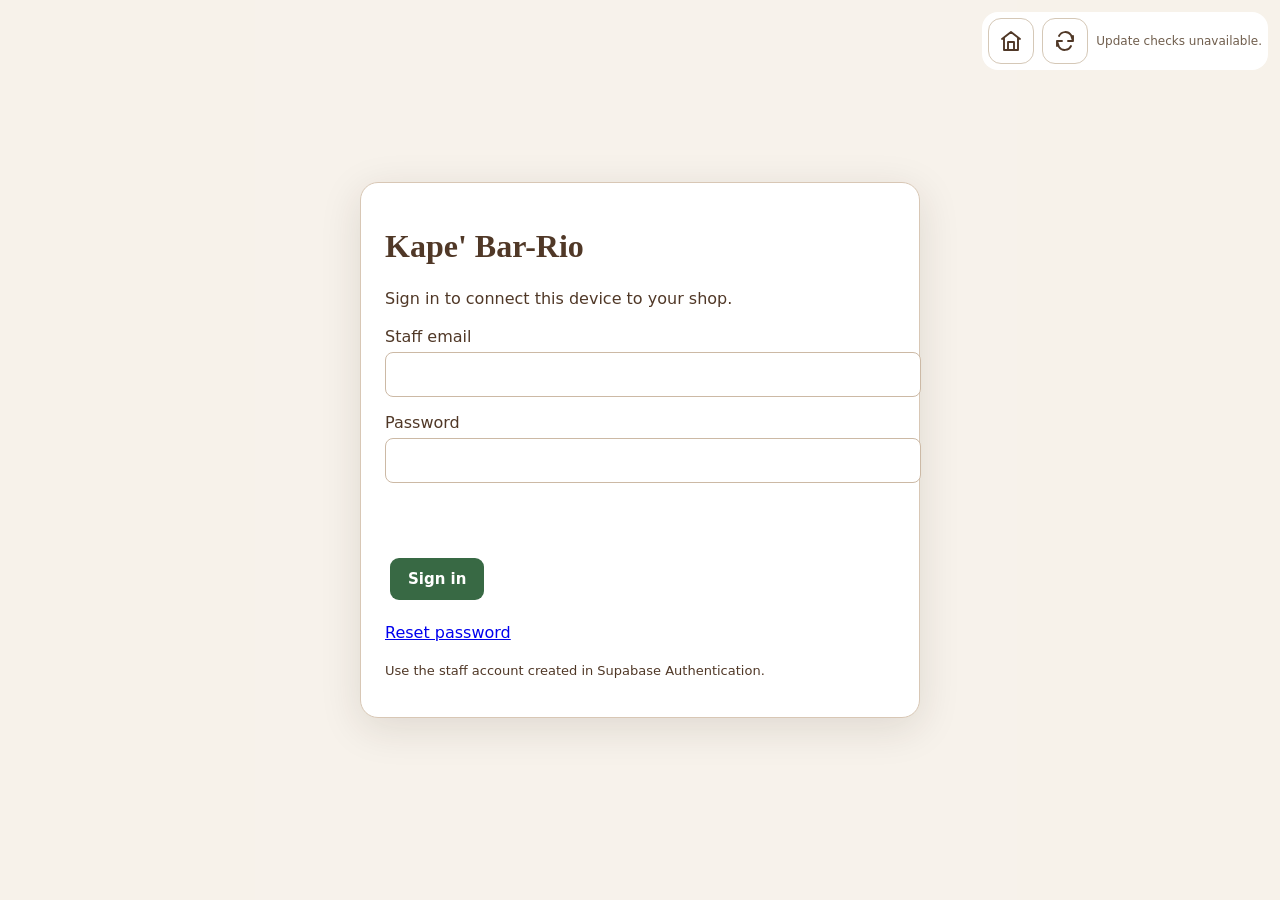
<file: index.html>
<!DOCTYPE html>
<html lang="en">
<head>
  <meta charset="UTF-8">
  <meta name="viewport" content="width=device-width, initial-scale=1.0, viewport-fit=cover">
  <meta name="theme-color" content="#17130f">
  <meta name="apple-mobile-web-app-capable" content="yes">
  <meta name="apple-mobile-web-app-status-bar-style" content="black-translucent">
  <title>Kape' Bar-Rio Inventory</title>
  <link rel="manifest" href="manifest.json">
  <link rel="stylesheet" href="style.css"><link rel="stylesheet" href="sync.css">
<style>.top-actions .icon-button{width:44px;height:44px;padding:10px;display:inline-flex;align-items:center;justify-content:center}.icon-button svg{width:23px;height:23px}.icon-button[hidden]{display:none}.top-actions .icon-button.connected{background:#15803d;color:white;border-color:#15803d}.top-actions .icon-button.update-ready{background:#d97706;color:white;border-color:#d97706}.icon-button:focus-visible{outline:3px solid #eab308;outline-offset:3px}</style>
<link rel="stylesheet" href="page-tools.css"><link rel="stylesheet" href="supply-orders.css"></head>
<body data-update-worker="service-worker.js">
  <header class="topbar">
    <div>
      <h1>Kape' Bar-Rio</h1>
      <p>Inventory Management</p>
    </div>
    <div class="top-actions">
      <button type="button" id="addInventoryIngredientBtn" title="Add new ingredient" style="border:1px solid #8b674a;border-radius:10px;padding:9px 12px;min-height:44px;background:#fff7ea;color:#523b29;font:700 13px system-ui">+ Ingredient</button>
      <button class="top-history-btn icon-button" id="onlineStatus" type="button" aria-label="Sync inventory" title="Sync inventory"><svg viewBox="0 0 24 24" aria-hidden="true" fill="none" stroke="currentColor" stroke-width="2" stroke-linecap="round" stroke-linejoin="round"><path d="M7 18h11a4 4 0 0 0 .5-8A6.5 6.5 0 0 0 6 8a5 5 0 0 0 1 10Z"/></svg></button>
      <button class="top-history-btn icon-button" id="uploadCountsBtn" type="button" aria-label="Upload inventory counts" title="Upload inventory counts"><svg viewBox="0 0 24 24" aria-hidden="true" fill="none" stroke="currentColor" stroke-width="2" stroke-linecap="round" stroke-linejoin="round"><path d="M12 16V3m-5 5 5-5 5 5M4 17v4h16v-4"/></svg></button>
      <button class="top-history-btn icon-button" id="previousInventoryBtn" type="button" aria-label="Previous inventory" title="Previous inventory"><svg viewBox="0 0 24 24" aria-hidden="true" fill="none" stroke="currentColor" stroke-width="2" stroke-linecap="round" stroke-linejoin="round"><rect x="3" y="5" width="18" height="16" rx="2"/><path d="M16 3v4M8 3v4M3 11h18"/></svg></button>
      <button class="top-history-btn icon-button" id="updateBtn" type="button" aria-label="Check for updates" title="Check for updates"><svg viewBox="0 0 24 24" aria-hidden="true" fill="none" stroke="currentColor" stroke-width="2" stroke-linecap="round" stroke-linejoin="round"><path d="M20 7v5h-5M4 17v-5h5M6 7a7 7 0 0 1 12-1l2 2M4 16l2 2a7 7 0 0 0 12-1"/></svg></button>
      <button class="top-history-btn icon-button" id="backupBtn" type="button" aria-label="Download backup" title="Download backup"><svg viewBox="0 0 24 24" aria-hidden="true" fill="none" stroke="currentColor" stroke-width="2" stroke-linecap="round" stroke-linejoin="round"><path d="M12 3v12m-5-5 5 5 5-5M4 16v5h16v-5"/></svg></button>
      <button class="top-history-btn icon-button" id="signOutBtn" type="button" aria-label="Sign out" title="Sign out"><svg viewBox="0 0 24 24" aria-hidden="true" fill="none" stroke="currentColor" stroke-width="2" stroke-linecap="round" stroke-linejoin="round"><path d="m6 6 12 12M18 6 6 18"/></svg></button>
      <button id="cloudRetryBtn" hidden type="button" aria-label="Retry sync" title="Retry sync" class="top-history-btn icon-button">↻</button>
    </div>
  </header>

  <p id="cloudNote" role="status" style="padding:0 24px"></p><main class="app" id="appShell">
    <section class="panel ingredients-panel">
      <div class="tabs">
        <button class="tab active" id="inventoryTab" type="button">All Ingredients</button>
        <button class="tab" id="lowStocksTab" type="button">Low Stocks</button><button class="tab" id="supplyOrdersTab" type="button">Supply Orders</button>
      </div>

      <div id="inventoryBrowser" class="inventory-browser">
        <aside class="category-pane" id="categoryPane"></aside>
        <div id="categoryList" class="category-list"></div>
      </div>
    </section>

    <section class="panel keypad-panel" id="keypadPanel">
      <div id="selectedEmpty" class="empty-state">
        <div class="empty-icon">☕</div>
        <h2>Select an ingredient</h2>
        <p>Choose an item on the left to enter its remaining stock.</p>
      </div>

      <div id="editor" class="editor hidden">
        <div class="keypad-item-name" id="keypadItemName"></div>
        <div class="measure-inputs" id="measureInputs"></div>
        <div class="measure-total" id="measureTotal"></div>
        <div class="measure-hint" id="measureHint"></div>
        <div class="keypad-display" id="keypadDisplay">0</div>
        <div class="keypad" id="keypad">
          <button type="button" data-key="7">7</button>
          <button type="button" data-key="8">8</button>
          <button type="button" data-key="9">9</button>
          <button type="button" data-key="4">4</button>
          <button type="button" data-key="5">5</button>
          <button type="button" data-key="6">6</button>
          <button type="button" data-key="1">1</button>
          <button type="button" data-key="2">2</button>
          <button type="button" data-key="3">3</button>
          <button type="button" class="out-stock-key" data-key="outOfStock">Out of Stock</button>
          <button type="button" data-key="0">0</button>
          <button type="button" data-key="backspace">⌫</button>
        </div>
      </div>
    </section>
<section id="inventorySupplyOrdersPanel" class="supply-tab-panel" hidden><div id="inventorySupplyOrders"></div></section>  </main>

  <div id="toast" class="toast" role="status"></div>
  <script src="data.js"></script>
  <script src="app.js?v=food-availability-20261119"></script><script src="sync-config.js"></script><script src="sync-core.js"></script><script src="inventory-cloud.js?v=visibility-fix-20261104"></script>
<script src="supply-orders.js"></script><script src="supply-tabs.js"></script><script src="page-tools.js?v=host-home-v26"></script></body>
</html>
</file>
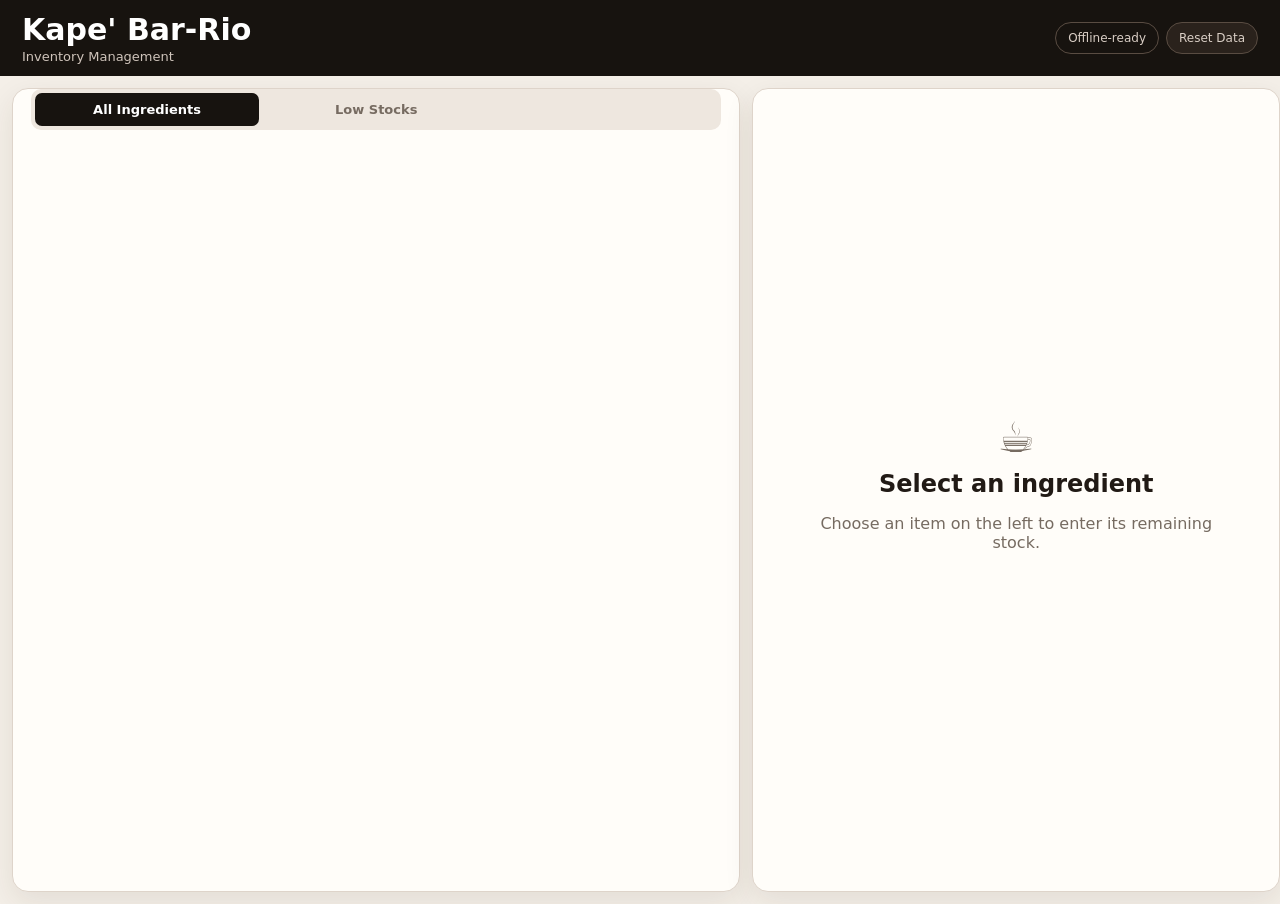
<file: index.v5.backup.html>
<!DOCTYPE html>
<html lang="en">
<head>
  <meta charset="UTF-8">
  <meta name="viewport" content="width=device-width, initial-scale=1.0, viewport-fit=cover">
  <meta name="theme-color" content="#17130f">
  <meta name="apple-mobile-web-app-capable" content="yes">
  <meta name="apple-mobile-web-app-status-bar-style" content="black-translucent">
  <title>Kape' Bar-Rio Inventory</title>
  <link rel="manifest" href="manifest.json">
  <link rel="stylesheet" href="style.css">
</head>
<body>
  <header class="topbar">
    <div>
      <h1>Kape' Bar-Rio</h1>
      <p>Inventory Management</p>
    </div>
    <div class="top-actions">
      <span class="status-pill" id="onlineStatus">Offline-ready</span>
      <button class="top-reset-btn" id="resetBtn" type="button">Reset Data</button>
    </div>
  </header>

  <main class="app" id="appShell">
    <section class="panel ingredients-panel">
      <div class="tabs">
        <button class="tab active" id="inventoryTab" type="button">All Ingredients</button>
        <button class="tab" id="lowStocksTab" type="button">Low Stocks</button>
      </div>

      <div id="categoryList" class="category-list"></div>
    </section>

    <section class="panel keypad-panel" id="keypadPanel">
      <div id="selectedEmpty" class="empty-state">
        <div class="empty-icon">☕</div>
        <h2>Select an ingredient</h2>
        <p>Choose an item on the left to enter its remaining stock.</p>
      </div>

      <div id="editor" class="editor hidden">
        <div class="keypad-item-name" id="keypadItemName"></div>
        <div class="keypad-display" id="keypadDisplay">0</div>
        <div class="keypad" id="keypad">
          <button type="button" data-key="7">7</button>
          <button type="button" data-key="8">8</button>
          <button type="button" data-key="9">9</button>
          <button type="button" data-key="4">4</button>
          <button type="button" data-key="5">5</button>
          <button type="button" data-key="6">6</button>
          <button type="button" data-key="1">1</button>
          <button type="button" data-key="2">2</button>
          <button type="button" data-key="3">3</button>
          <button type="button" data-key="clear">C</button>
          <button type="button" data-key="0">0</button>
          <button type="button" data-key="backspace">⌫</button>
        </div>
        <button class="save-btn" id="saveBtn" type="button">UPDATE</button>
      </div>
    </section>
  </main>

  <div id="toast" class="toast" role="status"></div>
  <script src="data.js"></script>
  <script src="app.js"></script>
</body>
</html>
</file>
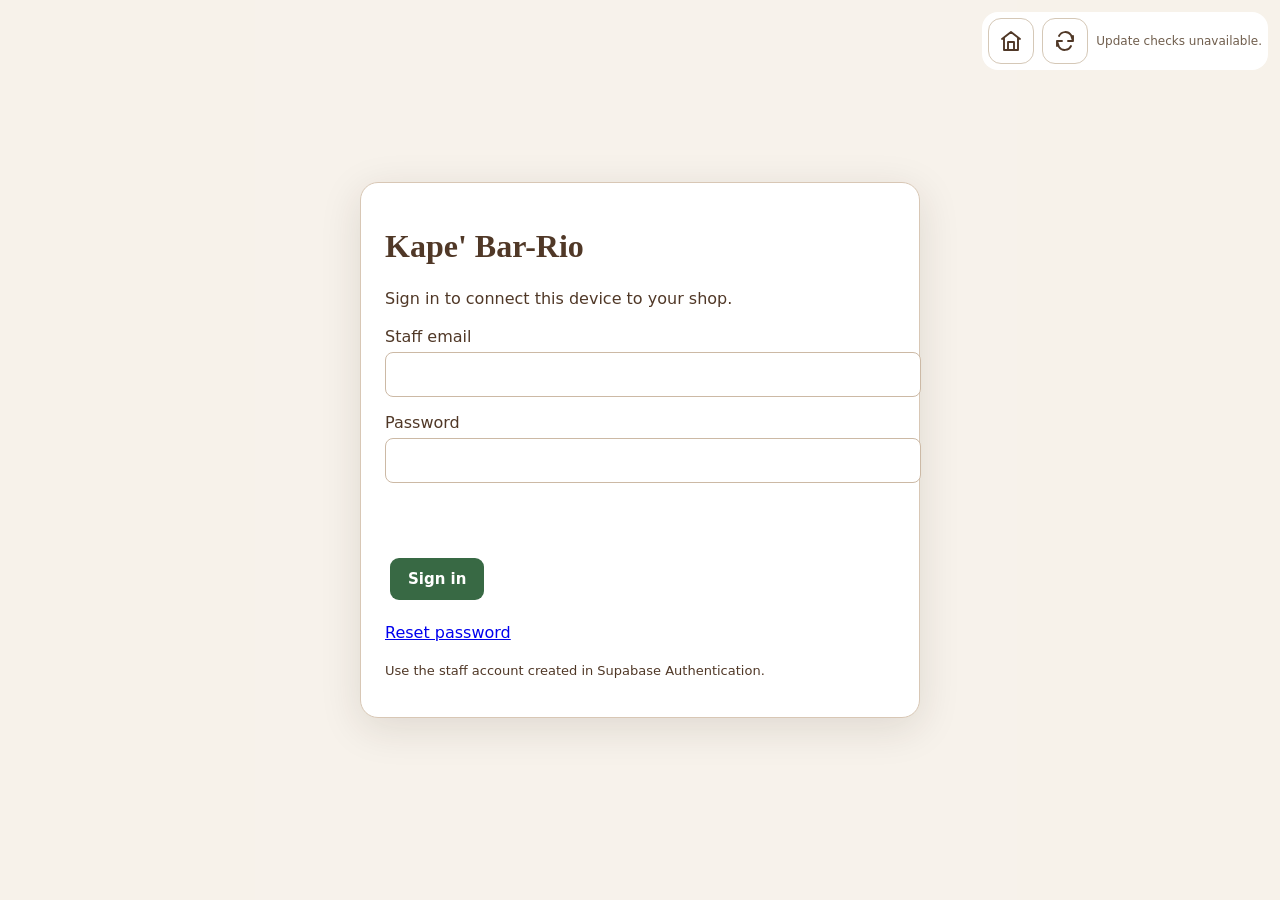
<file: sync-login.html>
<!doctype html><html lang="en"><head><meta charset="utf-8"><meta name="viewport" content="width=device-width,initial-scale=1"><title>Kape' Bar-Rio · Staff Login</title><link rel="stylesheet" href="sync.css"><link rel="stylesheet" href="page-tools.css"></head><body data-update-worker="service-worker.js" style="background:#f7f2eb"><main class="cloud-screen"><form id="loginForm" class="cloud-box"><h1>Kape' Bar-Rio</h1><p>Sign in to connect this device to your shop.</p><label for="email">Staff email</label><input id="email" type="email" autocomplete="username" required><label for="password">Password</label><input id="password" type="password" autocomplete="current-password" required><p class="cloud-error" id="error" role="alert"></p><button id="signIn">Sign in</button><p><a href="https://kape-barrio.pages.dev/reset-password.html">Reset password</a></p><p style="font-size:13px">Use the staff account created in Supabase Authentication.</p></form></main><script src="sync-config.js"></script><script src="sync-core.js"></script><script>
const loginForm=document.getElementById('loginForm'),loginEmail=document.getElementById('email'),loginPassword=document.getElementById('password'),loginError=document.getElementById('error'),loginSubmit=document.getElementById('signIn');
loginForm.onsubmit=async e=>{e.preventDefault();loginSubmit.disabled=true;loginError.textContent='';try{await KBRCloud.login(loginEmail.value.trim(),loginPassword.value);loginPassword.value='';const wanted=new URLSearchParams(location.search).get('next');const destination=['index.html','menu.html','display.html','manager.html','sales.html'].includes(wanted)?wanted:'index.html';location.replace(destination==='index.html'?'./':destination.replace(/\.html$/,''));}catch(err){loginError.textContent=err.message;}finally{loginSubmit.disabled=false;}};
</script><script src="page-tools.js"></script></body></html>
</file>
<file: style.css>
:root {
  --bg: #f4efe8;
  --panel: #fffdf9;
  --text: #211a15;
  --muted: #766b61;
  --line: #ded4ca;
  --accent: #5c3927;
  --accent-dark: #3f2619;
  --low: #c7352b;
  --low-bg: #fff0ee;
  --selected: #dff2df;
  --shadow: 0 10px 30px rgba(55, 39, 27, .09);
}

* { box-sizing: border-box; }
html, body {
  margin: 0;
  min-height: 100%;
  background: var(--bg);
  color: var(--text);
  font-family: Inter, ui-sans-serif, system-ui, -apple-system, BlinkMacSystemFont, "Segoe UI", sans-serif;
}
button, input { font: inherit; }
button { -webkit-tap-highlight-color: transparent; }
body { min-height: 100vh; }

.topbar {
  min-height: 72px;
  padding: 12px 22px;
  display: flex;
  align-items: center;
  justify-content: space-between;
  background: #17130f;
  color: #fff;
}
.topbar h1 { margin: 0; font-size: clamp(21px, 3vw, 30px); }
.topbar p { margin: 2px 0 0; color: #cfc4bb; font-size: 13px; }
.top-actions { display: flex; align-items: center; gap: 7px; }
.status-pill {
  border: 1px solid #594c42;
  color: #d9cec5;
  border-radius: 999px;
  padding: 8px 12px;
  font-size: 12px;
}
.top-history-btn,
.top-reset-btn {
  border: 1px solid #594c42;
  background: #2a221c;
  color: #d9cec5;
  border-radius: 999px;
  padding: 8px 12px;
  font-size: 12px;
  cursor: pointer;
}
.top-history-btn { background: #2a221c; color: #d9cec5; border-radius: 999px; padding: 8px 12px; font-size: 12px; cursor: pointer; }
.top-history-btn:active, .top-reset-btn:active { background: #3a2f27; }

.app {
  height: calc(100vh - 72px);
  display: grid;
  grid-template-columns: 58% 42%;
  gap: 12px;
  padding: 12px;
  overflow: hidden;
}
.panel {
  min-height: 0;
  background: var(--panel);
  border: 1px solid var(--line);
  border-radius: 16px;
  box-shadow: var(--shadow);
  overflow: hidden;
}
.ingredients-panel { display: flex; flex-direction: column; min-height: 0; }

.tabs {
  flex: 0 0 auto;
  display: grid;
  grid-template-columns: repeat(3, minmax(0, 1fr));
  gap: 5px;
  margin: 0 18px 9px;
  padding: 4px;
  border-radius: 10px;
  background: #eee7df;
}
.tab {
  min-width: 0;
  white-space: nowrap;
  border: 0;
  border-radius: 7px;
  padding: 9px 6px;
  background: transparent;
  color: var(--muted);
  font-size: 13px;
  font-weight: 700;
  cursor: pointer;
}
.tab.active { background: #17130f; color: white; }

/* All Ingredients browser: category navigation on the left, ingredient list on the right. */
.inventory-browser {
  min-height: 0;
  flex: 1 1 auto;
  display: grid;
  grid-template-columns: minmax(150px, 30%) 1fr;
  gap: 8px;
  padding: 0 10px 12px;
}
.category-pane {
  min-height: 0;
  overflow-y: auto;
  overflow-x: hidden;
  padding: 2px 2px 8px;
  border-right: 1px solid var(--line);
}
.category-nav-item {
  width: 100%;
  min-height: 54px;
  display: flex;
  align-items: center;
  justify-content: space-between;
  gap: 7px;
  margin-bottom: 5px;
  padding: 9px 10px;
  border: 1px solid transparent;
  border-radius: 9px;
  background: transparent;
  color: var(--text);
  text-align: left;
  font-size: 12px;
  font-weight: 700;
  cursor: pointer;
}
.category-nav-item:hover { background: #f7f1eb; }
.category-nav-item.active { background: #17130f; color: #fff; }
.category-nav-copy {
  min-width: 0;
  display: flex;
  flex-direction: column;
  gap: 3px;
}
.category-nav-name { line-height: 1.2; }
.category-progress {
  color: var(--muted);
  font-size: 10px;
  font-weight: 700;
}
.category-nav-item.active .category-progress { color: #cfcfcf; }
.category-check {
  flex: 0 0 auto;
  width: 20px;
  height: 20px;
  display: grid;
  place-items: center;
  border-radius: 50%;
  background: #55a957;
  color: #fff;
  font-size: 12px;
  font-weight: 900;
}
.category-list {
  min-height: 0;
  overflow-y: auto;
  overflow-x: hidden;
  padding: 0 2px 12px;
}

.low-mode .ingredients-panel { grid-column: 1 / -1; }
.low-mode .keypad-panel { display: none; }
.low-mode .inventory-browser {
  display: block;
  min-height: 0;
  height: 100%;
  padding: 0 14px 14px;
  overflow: hidden;
}
.low-mode .category-pane { display: none; }
.low-mode .category-list {
  height: 100%;
  min-height: 0;
  padding: 0 2px 12px;
  overflow-y: auto;
  overflow-x: hidden;
}
.low-mode .low-full-header { position: sticky; top: 0; z-index: 2; }
.low-mode .low-columns { position: sticky; top: 45px; z-index: 2; background: var(--panel); }

.category { margin-bottom: 12px; }
.category-header {
  display: flex;
  align-items: center;
  justify-content: space-between;
  padding: 9px 11px;
  margin-bottom: 5px;
  border-radius: 9px;
  background: #000;
  color: #fff;
}
.category-header-static { position: relative; }
.category-title strong {
  display: block;
  color: #fff;
  font-size: 14px;
  font-weight: 800;
}
.category-title span {
  color: #c9c9c9 !important;
  font-size: 10px !important;
  margin-top: 2px;
}
.category-low {
  color: #ffb0ab !important;
  font-size: 10px !important;
  font-weight: 800;
}

.ingredient-row {
  width: 100%;
  border: 1px solid transparent;
  border-radius: 10px;
  margin-top: 4px;
  padding: 9px 10px;
  display: grid;
  grid-template-columns: 1fr auto auto;
  gap: 9px;
  text-align: left;
  align-items: center;
  background: transparent;
  color: var(--text);
  cursor: pointer;
}
.ingredient-row:hover { background: #f8f3ed; }
.ingredient-row.selected { background: var(--selected); border-color: #9fcb9f; }
.ingredient-row.low { background: var(--low-bg); }
.ingredient-row.low.selected { background: var(--selected); border-color: #9fcb9f; }
.item-main strong { display: block; font-size: 13px; }

.item-main {
  display: flex;
  align-items: center;
  gap: 7px;
  min-width: 0;
}
.item-check {
  flex: 0 0 auto;
  width: 20px;
  height: 20px;
  border-radius: 50%;
  display: inline-flex;
  align-items: center;
  justify-content: center;
  background: #55a957;
  color: #fff;
  font-size: 13px;
  font-weight: 900;
}
.item-stock.out-stock-text {
  text-align: right;
  font-size: 12px;
  line-height: 1.1;
}

.item-stock { text-align: right; min-width: 64px; }
.item-stock strong { font-size: 15px; }
.warning-dot {
  width: 20px; height: 20px; display: grid; place-items: center;
  border-radius: 50%; background: var(--low); color: white; font-weight: 800; font-size: 11px;
}

.low-columns, .low-stock-row {
  display: grid;
  grid-template-columns: minmax(180px, 1.5fr) minmax(150px, 1fr) minmax(140px, 1fr) minmax(120px, .8fr);
  align-items: center;
  column-gap: 14px;
}
.low-columns {
  padding: 7px 12px;
  color: var(--muted);
  font-size: 10px;
  font-weight: 800;
  text-transform: uppercase;
  letter-spacing: .04em;
}
.low-stock-row {
  min-height: 50px;
  margin-top: 4px;
  padding: 9px 12px;
  border: 1px solid var(--line);
  border-radius: 10px;
  background: #fff;
  font-size: 12px;
}
.low-stock-row > strong { font-size: 13px; }
.low-stock-row > span { color: var(--muted); }
.remaining-stock { font-weight: 800; color: var(--text) !important; }
.order-cell { display: flex; align-items: center; }
.ordered-btn {
  min-width: 90px;
  border: 1px solid #c8c8c8;
  border-radius: 8px;
  padding: 7px 11px;
  background: #d6d6d6;
  color: #666;
  font-size: 11px;
  font-weight: 800;
  cursor: pointer;
}
.ordered-btn.is-ordered { background: #55a957; border-color: #55a957; color: #fff; }
.ordered-btn:active { transform: scale(.98); }
.list-empty {
  margin: 18px 8px;
  padding: 22px 12px;
  text-align: center;
  border: 1px dashed var(--line);
  border-radius: 10px;
  color: var(--muted);
}
.list-empty strong, .list-empty span { display: block; }
.list-empty strong { color: var(--text); margin-bottom: 4px; }

.keypad-panel {
  min-height: 0;
  padding: 16px;
  display: flex;
  align-items: center;
  justify-content: center;
  overflow: hidden;
}
.editor {
  width: min(100%, 390px);
  max-height: 100%;
  display: flex;
  flex-direction: column;
  gap: 7px;
}
.keypad-item-name {
  min-height: 18px;
  text-align: center;
  font-size: 12px;
  line-height: 18px;
  font-weight: 800;
  color: var(--text);
  white-space: nowrap;
  overflow: hidden;
  text-overflow: ellipsis;
}
.empty-state { text-align: center; color: var(--muted); padding: 25px; }
.empty-state h2 { color: var(--text); margin: 8px 0 4px; }
.empty-icon { font-size: 42px; }
.hidden { display: none !important; }

.measure-inputs {
  display: grid;
  grid-template-columns: repeat(3, minmax(0, 1fr));
  gap: 4px;
  width: 100%;
}
.measure-input-box.packaging-input {
  min-height: 42px;
}
.measure-input-box {
  min-height: 42px;
  border: 1px solid var(--line);
  border-radius: 7px;
  background: #faf7f2;
  color: var(--text);
  padding: 4px 5px;
  text-align: left;
  cursor: pointer;
}
.measure-input-box.active {
  border-color: #55a957;
  background: #edf7ed;
}
.measure-input-box.single {
  grid-column: 1 / -1;
}
.measure-input-box span {
  display: block;
  color: var(--muted);
  font-size: 8px;
  font-weight: 800;
  text-transform: uppercase;
}
.measure-input-box strong {
  display: block;
  margin-top: 1px;
  font-size: 15px;
  line-height: 18px;
}
.measure-total {
  min-height: 17px;
  text-align: center;
  font-size: 13px;
  font-weight: 800;
  color: var(--text);
}
.measure-hint {
  min-height: 14px;
  text-align: center;
  font-size: 10px;
  color: var(--muted);
}

.keypad-display {
  min-height: 44px;
  display: flex;
  justify-content: flex-end;
  align-items: center;
  padding: 0 14px;
  background: #17130f;
  color: white;
  border-radius: 10px;
  font-size: 29px;
  font-weight: 800;
  overflow: hidden;
}
.keypad-display.out-stock-display {
  background: #55a957;
  color: #fff;
  justify-content: center;
  letter-spacing: .04em;
  font-size: 20px;
}
.keypad { display: grid; grid-template-columns: repeat(3, 1fr); gap: 6px; }
.keypad button {
  min-height: 47px;
  border: 1px solid var(--line);
  border-radius: 9px;
  background: #faf7f2;
  color: var(--text);
  font-size: 21px;
  font-weight: 700;
  cursor: pointer;
  touch-action: manipulation;
}
.keypad button:active { transform: scale(.98); background: #eee5dc; }
.keypad .out-stock-key {
  font-size: 11px;
  line-height: 1.1;
  padding: 4px;
  background: #f0eae3;
}
.save-btn {
  min-height: 48px;
  border: 0;
  border-radius: 10px;
  background: var(--accent);
  color: white;
  font-size: 14px;
  font-weight: 800;
  cursor: pointer;
}
.save-btn:active { background: var(--accent-dark); }
.toast {
  position: fixed;
  left: 50%;
  bottom: 20px;
  transform: translate(-50%, 20px);
  opacity: 0;
  pointer-events: none;
  background: #17130f;
  color: white;
  padding: 11px 15px;
  border-radius: 10px;
  transition: .2s ease;
  box-shadow: var(--shadow);
  font-size: 12px;
}
.toast.show { opacity: 1; transform: translate(-50%, 0); }

@media (max-width: 760px) {
  .topbar { min-height: 62px; padding: 10px 13px; }
  .app { height: calc(100vh - 62px); grid-template-columns: 56% 44%; gap: 7px; padding: 7px; }
  .panel { border-radius: 12px; }
  .tabs { margin: 0 9px 7px; }
  .tab { padding: 7px 3px; font-size: clamp(8px, 1.3vw, 10px); }
  .inventory-browser { grid-template-columns: minmax(110px, 31%) 1fr; gap: 5px; padding: 0 6px 8px; }
  .category-nav-item { min-height: 48px; padding: 7px 7px; font-size: 10px; }
  .category-check { width: 17px; height: 17px; font-size: 10px; }
  .category-progress { font-size: 8px; }
  .category-header { padding: 7px 8px; }
  .category-title strong { font-size: 12px; }
  .category-title span, .category-low { font-size: 9px !important; }
  .ingredient-row { grid-template-columns: 1fr auto; padding: 8px 7px; }
  .ingredient-row .warning-dot { display: none; }
  .item-stock { min-width: 49px; }
  .item-stock strong { font-size: 13px; }
  .item-main strong { font-size: 11px; }
  .keypad-panel { padding: 8px; }
  .editor { gap: 7px; }
  .keypad-item-name { font-size: 10px; }
  .keypad-display { min-height: 42px; font-size: 24px; }
  .keypad { gap: 4px; }
  .keypad button { min-height: 45px; font-size: 19px; }
  .keypad .out-stock-key { font-size: 9px; }
  .keypad-display.out-stock-display { font-size: 16px; }
  .save-btn { min-height: 43px; font-size: 12px; }
  .top-actions { gap: 4px; }
  .status-pill { padding: 6px 8px; font-size: 9px; }
  .top-reset-btn { padding: 6px 8px; font-size: 9px; }
  .low-columns, .low-stock-row { grid-template-columns: 1.35fr 1fr .9fr .8fr; column-gap: 7px; }
  .low-columns { padding: 6px 7px; font-size: 8px; }
  .low-stock-row { padding: 8px 7px; font-size: 9px; }
  .low-stock-row > strong { font-size: 10px; }
  .ordered-btn { min-width: 65px; padding: 6px 7px; font-size: 9px; }
}

@media (max-width: 430px) {
  .app { grid-template-columns: 55% 45%; }
  .inventory-browser { grid-template-columns: minmax(94px, 32%) 1fr; }
  .category-nav-item { font-size: 9px; }
  .item-stock small { font-size: 8px; }
  .keypad-panel { padding: 6px; }
}

.previous-filter {
  border: 1px solid #5a5a5a;
  background: #2b2b2b;
  color: #fff;
  border-radius: 999px;
  padding: 6px 10px;
  font-size: 10px;
  font-weight: 800;
  cursor: pointer;
}
.previous-filter.active { background: #55a957; border-color: #55a957; }
.previous-order-status {
  display: inline-flex;
  align-items: center;
  justify-content: center;
  min-width: 90px;
  padding: 7px 10px;
  border-radius: 8px;
  background: #d6d6d6;
  color: #666;
  font-size: 11px;
  font-weight: 800;
}
.previous-order-status.is-ordered { background: #55a957; color: #fff; }
.out-stock-text { color: #55a957 !important; font-weight: 900 !important; }
@media (max-width: 760px) {
  .top-actions { gap: 4px; }
  .top-history-btn, .top-reset-btn { padding: 7px 8px; font-size: 10px; }
}

.previous-actions {
  display: flex;
  align-items: center;
  gap: 8px;
  flex-wrap: wrap;
  justify-content: flex-end;
}

.today-inventory-btn {
  border: 1px solid #17130f;
  background: #17130f;
  color: #fff;
  border-radius: 10px;
  padding: 8px 12px;
  font-weight: 800;
  cursor: pointer;
}

.today-inventory-btn:hover {
  opacity: .9;
}

@media (max-width: 760px) {
  .previous-actions {
    width: 100%;
    justify-content: stretch;
  }
  .previous-actions button {
    flex: 1 1 0;
  }
}

.supplier-group-header {
  position: sticky;
  top: 0;
  z-index: 1;
  padding: 7px 10px;
  background: #111;
  color: #fff;
  font-size: 12px;
  font-weight: 800;
  border-top: 1px solid #222;
  border-bottom: 1px solid #222;
}
</file>
<file: sync.css>
.cloud-status{position:fixed;bottom:6px;left:8px;z-index:100;font:700 11px system-ui;background:#e4f3de;color:#285c30;border:1px solid #b8d5af;border-radius:8px;padding:5px 9px;max-width:70vw}.cloud-status.problem{background:#fff0d8;color:#875715;border-color:#e3c790}.cloud-screen{position:fixed;inset:0;background:#f7f2ebf7;z-index:200;display:grid;place-items:center;padding:24px}.cloud-box{max-width:510px;width:100%;background:white;border:1px solid #d8c7b5;border-radius:18px;padding:24px;color:#503827;font:16px system-ui;box-shadow:0 10px 40px #30201020}.cloud-box h1,.cloud-box h2{font-family:Georgia,serif}.cloud-box p{line-height:1.5}.cloud-box button,.cloud-link{display:inline-block;background:#386944;color:white;border:0;border-radius:9px;padding:12px 18px;font:700 15px system-ui;cursor:pointer;margin:5px;text-decoration:none}.cloud-box input{width:100%;padding:12px;margin:6px 0 16px;border:1px solid #ccb9a5;border-radius:8px;font:16px system-ui}.cloud-error{color:#a12924;min-height:22px}.cloud-actions{display:flex;gap:8px;flex-wrap:wrap}
</file>
<file: page-tools.css>
.kbr-page-tools{display:flex;align-items:center;justify-content:flex-end;gap:8px;flex-wrap:wrap}.kbr-tool{position:relative;display:inline-flex!important;align-items:center;justify-content:center;width:46px;min-width:46px;height:46px;min-height:46px;padding:10px!important;background:#fff!important;color:#503827!important;border:1px solid #d5c8b7!important;border-radius:13px!important;text-decoration:none!important;cursor:pointer;font:inherit;flex-shrink:0;box-sizing:border-box}.kbr-tool svg{width:24px;height:24px}.kbr-tool:focus-visible{outline:3px solid #b87926;outline-offset:3px}.kbr-update-dot{position:absolute;right:-3px;top:-3px;width:12px;height:12px;border:2px solid white;border-radius:50%;background:#dc2626;box-shadow:0 0 0 1px #dc262620}.kbr-update-dot[hidden]{display:none!important}.kbr-update-note{font:12px system-ui;max-width:190px;color:#705e4d;line-height:1.35}.kbr-update-note:empty{display:none}.kbr-floating-tools{position:fixed;top:12px;right:12px;z-index:9998;background:#fff;padding:6px;border-radius:16px}@media(max-width:600px){.kbr-update-note{max-width:130px}header{gap:10px;flex-wrap:wrap}}
</file>
<file: supply-orders.css>
.supply-tools{display:flex;gap:12px;align-items:end;flex-wrap:wrap;margin:18px 0}.supply-tools label,.supply-modal label{display:grid;gap:6px}.supply-scroll{overflow:auto}.supply-scroll table{width:100%;min-width:900px;border-collapse:collapse}.supply-scroll th,.supply-scroll td{text-align:left;vertical-align:top;padding:12px;border-bottom:1px solid #dccab7}.supply-scroll td p{margin:8px 0}.supply-scroll td button{margin:4px}.supply-modal{position:fixed;inset:0;background:#0008;z-index:20000;display:flex;justify-content:center;align-items:center;padding:20px}.supply-modal section{background:#fffaf4;color:#503827;width:min(1000px,100%);max-height:90vh;overflow:auto;border-radius:20px;padding:24px}.supply-modal input,.supply-modal select,.supply-modal textarea{padding:10px;width:100%;font:inherit;border:1px solid #cbb59d;border-radius:8px;background:white;color:#503827}.supply-modal form>label{margin-top:14px}.supply-line{display:grid;grid-template-columns:2fr 1fr 1fr 1fr auto;gap:10px;padding:16px 0;align-items:end;border-bottom:1px solid #ddcbb9}.supply-check{display:flex!important;align-items:center}.supply-check input{width:auto}.supply-modal button{font:inherit;cursor:pointer;padding:10px 14px;border:1px solid #cbb59d;border-radius:9px;background:#6b4328;color:white}.supply-modal [data-error]{color:#a12424}.supply-modal [data-close]{background:white;color:#503827}.supply-tab-panel{grid-column:1/-1;padding:20px;background:#fffaf4;color:#503827;border-radius:16px}.supply-tab-panel[hidden]{display:none!important}@media(max-width:650px){.supply-line{grid-template-columns:1fr 1fr}.supply-line label:first-child{grid-column:1/-1}.supply-modal{padding:10px}}

#inventoryBrowser[hidden],#keypadPanel[hidden]{display:none!important}.app.supply-mode{display:block;height:auto;overflow:visible;min-height:calc(100vh - 72px)}.app.supply-mode .ingredients-panel{margin-bottom:12px}.app.supply-mode .tabs{grid-template-columns:repeat(3,1fr);margin-top:12px}.supply-tab-panel{overflow:auto}.supply-tab-panel button{padding:9px 12px;background:white;color:#503827;border:1px solid #cbb59d;border-radius:8px;font:inherit;cursor:pointer}
.supply-order-modal>section{width:min(1200px,100%)}.supply-order-layout{display:grid;grid-template-columns:minmax(0,1fr) 300px;gap:24px;margin-top:18px}.supply-order-left{min-width:0}.supply-order-layout .supply-line{display:block;padding-top:0;margin-bottom:18px}.supply-item-row{display:grid;grid-template-columns:1fr 1.4fr auto;gap:12px;align-items:end}.supply-amount-row{display:grid;grid-template-columns:1fr 1fr 1.3fr;gap:12px;margin-top:14px}.supply-payment-row{display:grid;grid-template-columns:1fr 1fr;gap:12px;margin-top:18px}.supply-order-layout input.keypad-selected{border:2px solid #7a4b2a;background:#fff1df}.supply-keypad{background:#efe2d4;border:1px solid #cbb59d;border-radius:16px;padding:18px;position:sticky;top:0;align-self:start}.supply-keypad p{font-size:14px;margin:0 0 12px}.supply-keypad output{display:block;min-height:60px;overflow-wrap:anywhere;text-align:right;background:white;border:1px solid #cbb59d;border-radius:10px;padding:14px;font-size:28px;font-weight:700;color:#503827}.supply-key-grid{display:grid;grid-template-columns:repeat(3,1fr);gap:8px;margin-top:14px}.supply-key-grid button{min-height:54px;font-size:23px;padding:8px!important}.supply-key-grid button[data-number="."]{grid-column:1/-1}.supply-key-grid button[data-number="Clear"]{font-size:15px}@media(max-width:700px){.supply-order-layout{grid-template-columns:minmax(0,1fr) 210px;gap:12px}.supply-item-row{grid-template-columns:1fr auto}.supply-item-row label:first-child{grid-column:1/-1}.supply-keypad{padding:10px}.supply-amount-row{grid-template-columns:1fr 1fr}.supply-amount-row label:last-child{grid-column:1/-1}.supply-payment-row{grid-template-columns:1fr}}@media(max-width:450px){.supply-order-layout{grid-template-columns:1fr}.supply-keypad{position:static}}

.supply-scroll .supply-received{background:#16804a;color:white;border-color:#16804a;opacity:1}.supply-payment-badge{display:inline-block;border-radius:20px;padding:7px 12px;font-weight:700}.supply-payment-badge.paid{background:#d9f3e3;color:#146d3c}.supply-payment-badge.cod{background:#fff0cc;color:#7f5200}.supply-scroll small{color:#735f50}.supply-scroll button:disabled{cursor:default;opacity:.55}.supply-paid-input{margin-top:14px}.supply-scroll tr[hidden]{display:none}.supply-scroll th:first-child{width:25%}

.supply-scroll .supply-received:disabled{opacity:1}

.supply-category-tiles{display:grid;grid-template-columns:repeat(auto-fit,minmax(240px,1fr));gap:16px;margin:20px 0}.supply-category-tile{background:#fffaf3;border:2px solid #cbb59d;border-radius:14px;padding:18px}.supply-category-tile h3{margin:0 0 12px;color:#503827}.supply-category-tile ul{padding-left:20px}.supply-category-tile li{padding:8px 0;border-bottom:1px solid #e5d5c2}.supply-category-tile p{font-size:13px;color:#75604f}
</file>
